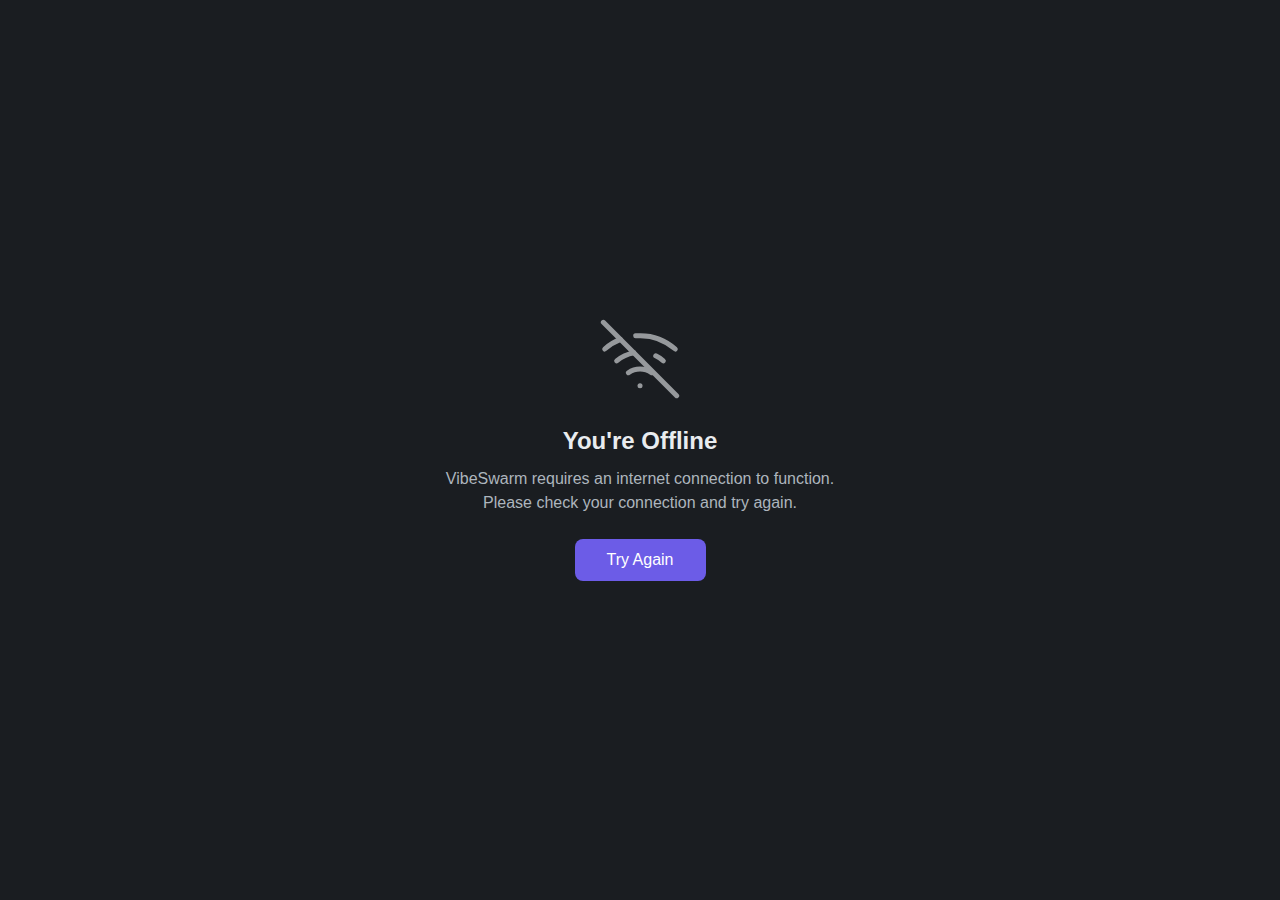
<file: src/VibeSwarm.Client/wwwroot/offline.html>
<!DOCTYPE html>
<html lang="en" data-bs-theme="dark">
<head>
    <meta charset="utf-8" />
    <meta name="viewport" content="width=device-width, initial-scale=1.0, viewport-fit=cover" />
    <title>VibeSwarm - Offline</title>
    <style>
        :root {
            --bg-color: #1a1d21;
            --text-color: #e9ecef;
            --accent-color: #6c5ce7;
        }

        * {
            margin: 0;
            padding: 0;
            box-sizing: border-box;
        }

        body {
            background-color: var(--bg-color);
            color: var(--text-color);
            font-family: -apple-system, BlinkMacSystemFont, 'Segoe UI', Roboto, 'Helvetica Neue', Arial, sans-serif;
            min-height: 100vh;
            display: flex;
            align-items: center;
            justify-content: center;
            padding: 20px;
            padding-top: env(safe-area-inset-top);
            padding-bottom: env(safe-area-inset-bottom);
        }

        .offline-container {
            text-align: center;
            max-width: 400px;
        }

        .offline-icon {
            width: 80px;
            height: 80px;
            margin-bottom: 24px;
            opacity: 0.6;
        }

        h1 {
            font-size: 1.5rem;
            margin-bottom: 12px;
            font-weight: 600;
        }

        p {
            color: #adb5bd;
            margin-bottom: 24px;
            line-height: 1.5;
        }

        .retry-btn {
            background-color: var(--accent-color);
            color: white;
            border: none;
            padding: 12px 32px;
            border-radius: 8px;
            font-size: 1rem;
            cursor: pointer;
            transition: opacity 0.2s;
        }

        .retry-btn:hover {
            opacity: 0.9;
        }

        .retry-btn:active {
            opacity: 0.8;
        }
    </style>
</head>
<body>
    <div class="offline-container">
        <svg class="offline-icon" viewBox="0 0 24 24" fill="none" stroke="currentColor" stroke-width="1.5" stroke-linecap="round" stroke-linejoin="round">
            <line x1="1" y1="1" x2="23" y2="23"></line>
            <path d="M16.72 11.06A10.94 10.94 0 0 1 19 12.55"></path>
            <path d="M5 12.55a10.94 10.94 0 0 1 5.17-2.39"></path>
            <path d="M10.71 5.05A16 16 0 0 1 22.58 9"></path>
            <path d="M1.42 9a15.91 15.91 0 0 1 4.7-2.88"></path>
            <path d="M8.53 16.11a6 6 0 0 1 6.95 0"></path>
            <line x1="12" y1="20" x2="12.01" y2="20"></line>
        </svg>
        <h1>You're Offline</h1>
        <p>VibeSwarm requires an internet connection to function. Please check your connection and try again.</p>
        <button class="retry-btn" onclick="window.location.reload()">Try Again</button>
    </div>
</body>
</html>
</file>
